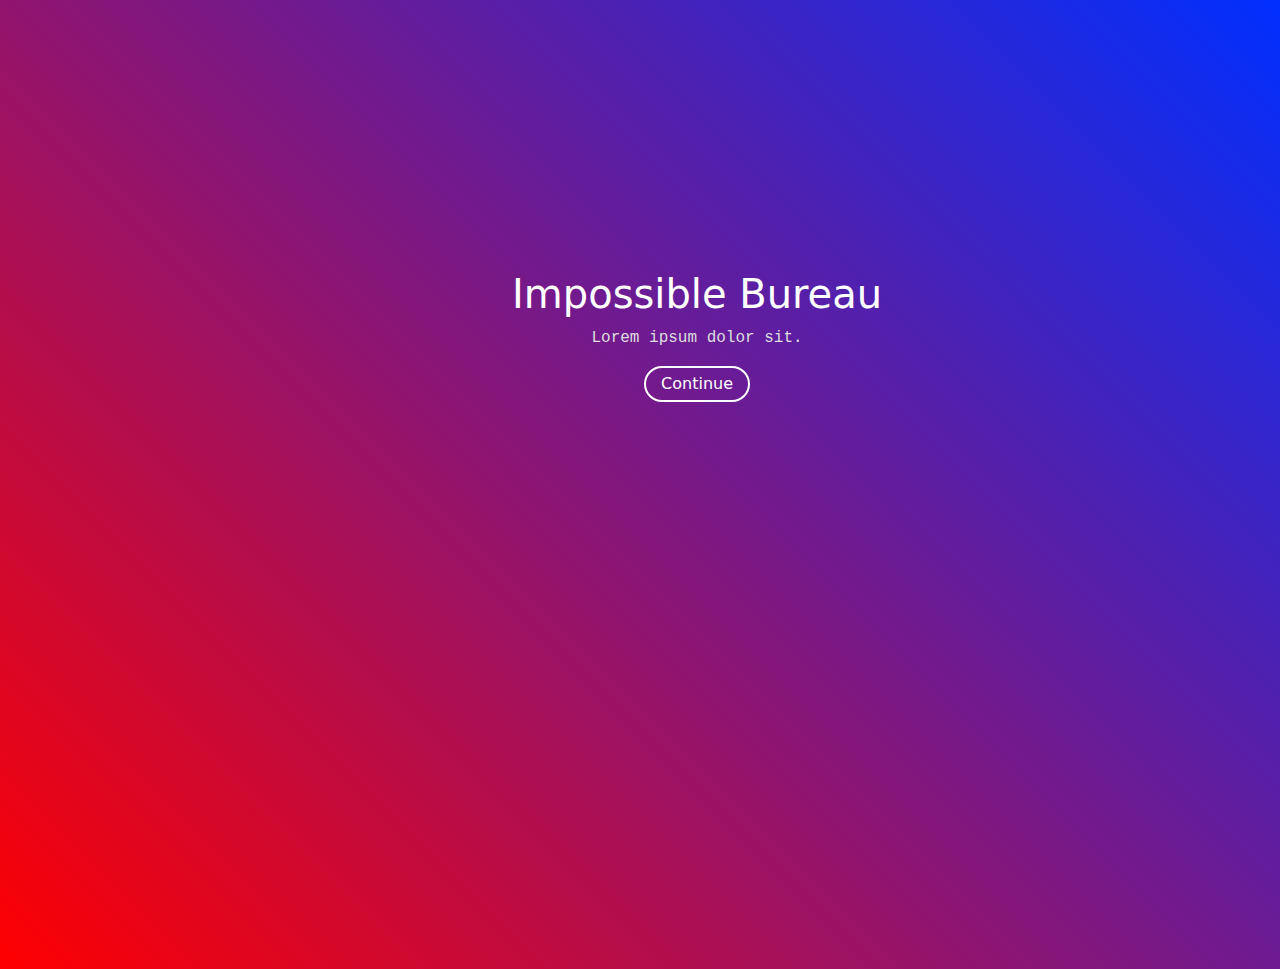
<file: index.html>
<!DOCTYPE html>
<html lang="en">
<head>
    <meta charset="UTF-8">
    <meta http-equiv="X-UA-Compatible" content="IE=edge">
    <meta name="viewport" content="width=device-width, initial-scale=1.0">
    <title>Imposible Bureau</title>
    <link rel="stylesheet" href="css/style.css">
    <link rel="stylesheet" href="css/bootstrap.min.css">
    <link rel="stylesheet" href="css/bootstrap-grid.css">
    <link rel="stylesheet" href="css/bootstrap.css.map">
</head>
<body>
    <div class="div-body" align="center">
        <h1>Impossible Bureau</h1>
        <p>Lorem ipsum dolor sit.</p>
        <button id="continue-menu">Continue</button>
    </div>
     <header>
    <div class="container-fluid">
        <div align="center" class="row d-flex justify-content-around">
            <div class="col-3 menu">
                <a class="menu-a " href="studio.html">
                    <div class="menu-text d-flex justify-content-center">
                    <div class="menu-anim">
                    <h1>Studio</h1>
                    <hr>
                    <p>Lorem ipsum dolor sit amet consectetur.</p>
                </div>
                </div>
                </a>
            </div>
            <div align="center" class="col-3 menu">
                <a class="menu-a" href="">
                    <div class="menu-text d-flex justify-content-center">
                    <div class="menu-anim">
                    <h1>Work</h1>
                    <hr>
                    <p>Lorem ipsum dolor sit amet consectetur.</p>
                </div>
                </div>
                </a>
            </div>
            <div align="center" class="col-3 menu">
                <a class="menu-a" href="news.html">
                    <div class="menu-text d-flex justify-content-center">
                    <div class="menu-anim">
                    <h1>News</h1>
                    <hr>
                    <p>Lorem ipsum dolor sit amet consectetur.</p>
                </div>
                </div>
                </a>
            </div>
            <div align="center" class="col-3 menu">
                <a class="menu-a" href="contact.html">
                    <div class="menu-text d-flex justify-content-center">
                    <div class="menu-anim">
                    <h1>Contact</h1>
                    <hr>
                    <p>Lorem ipsum dolor sit amet consectetur.</p>
                </div>
                </div>
                </a>
            </div>
        </div>
    </div>
</header> 
    <script src="https://cdn.jsdelivr.net/npm/bootstrap@5.2.2/dist/js/bootstrap.bundle.min.js"></script>
    <script src="jquery/jquery-3.6.1.min.js"></script>
    <script src="jquery/script.js"></script>
</body>
</html>
</file>
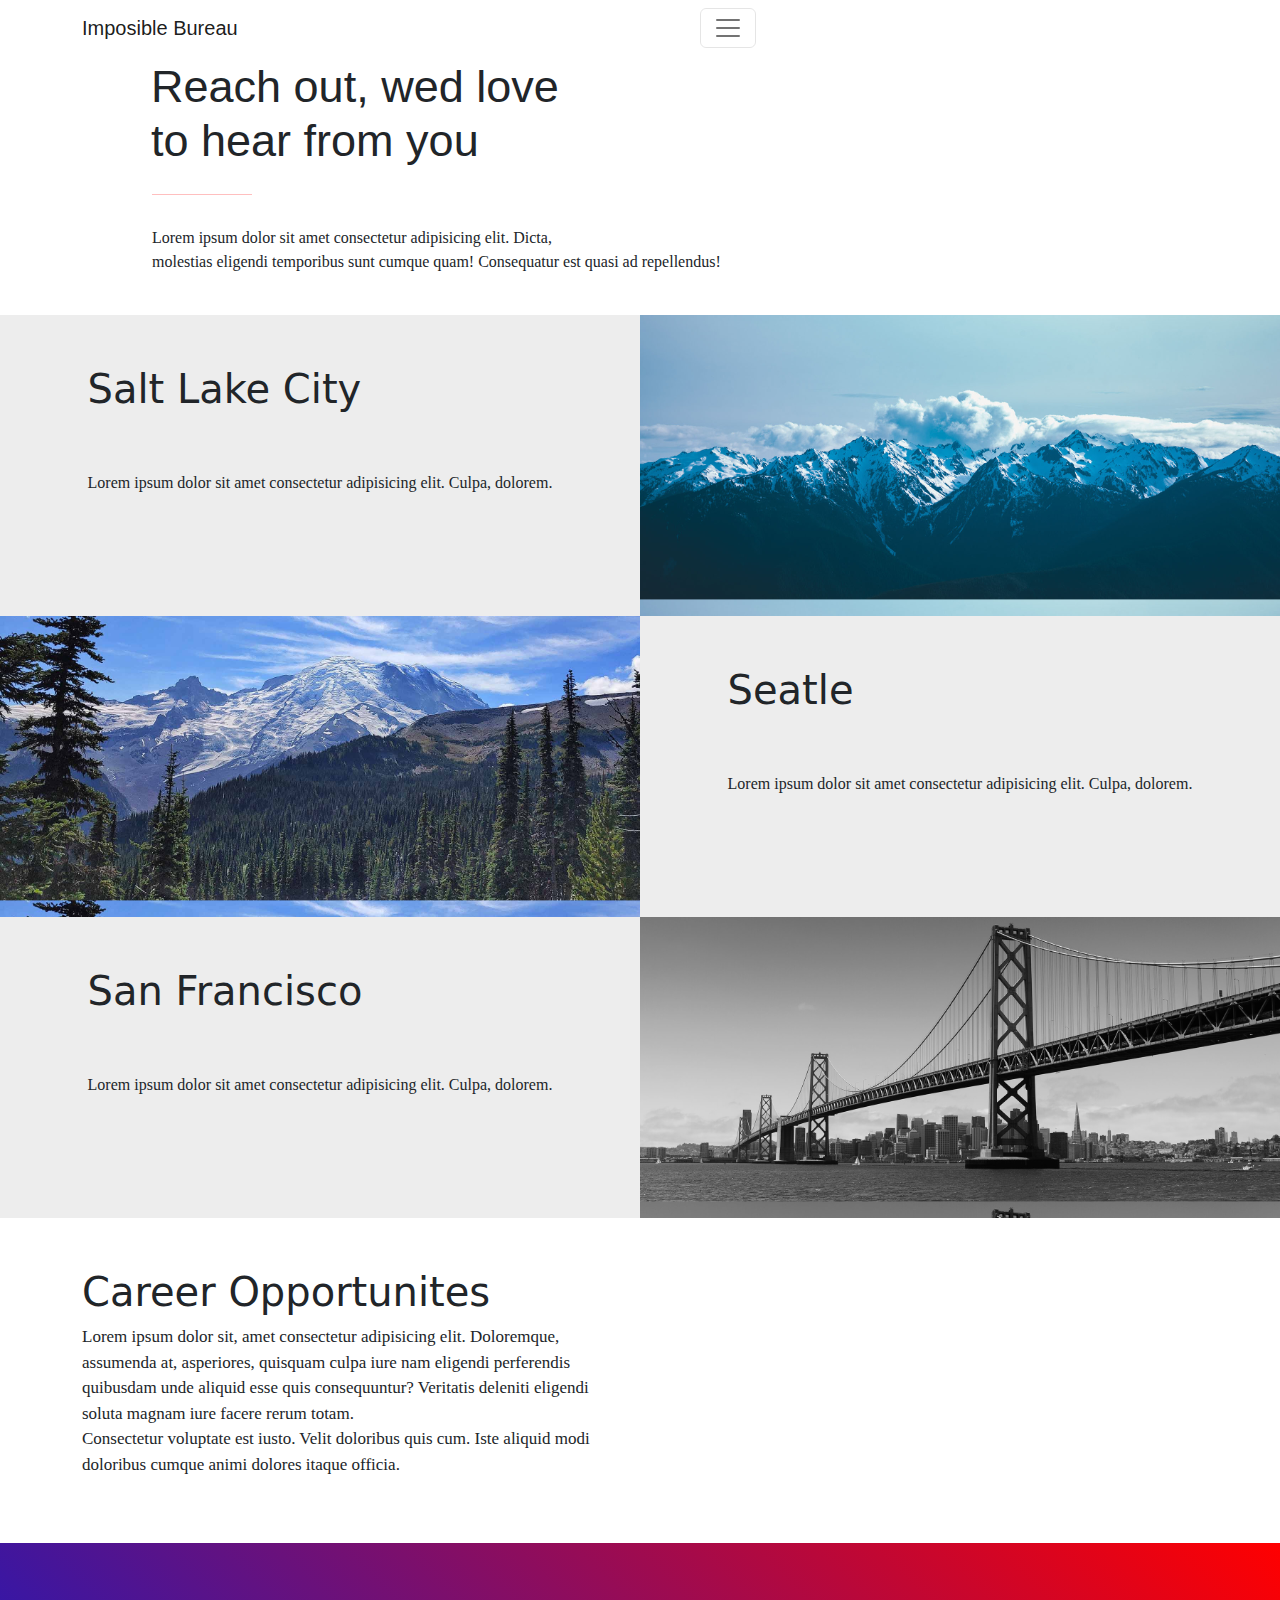
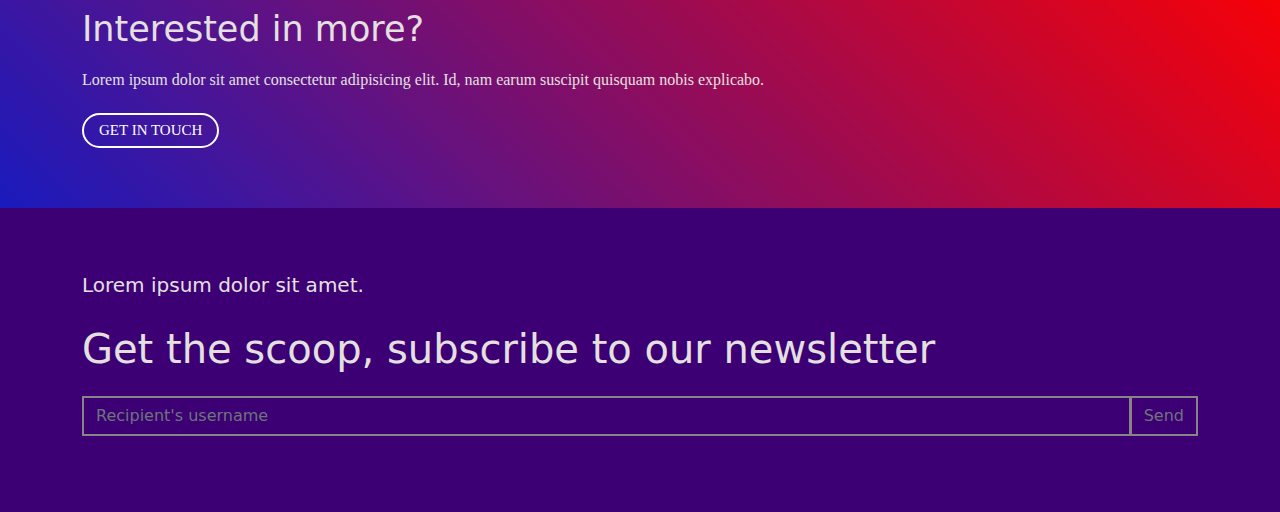
<file: contact.html>
<!DOCTYPE html>
<html lang="en">
<head>
    <meta charset="UTF-8">
    <meta http-equiv="X-UA-Compatible" content="IE=edge">
    <meta name="viewport" content="width=device-width, initial-scale=1.0">
    <title>Contact</title>
    <link rel="stylesheet" href="css/contact.css">
    <link rel="stylesheet" href="css/bootstrap.min.css">
    <link rel="stylesheet" href="css/bootstrap-grid.css">
    <link rel="stylesheet" href="css/bootstrap.css.map">
</head>
<body>
    <header>
        <nav class="navbar navbar-expand-lg bg-white nav-sec position-fixed w-100">
            <div class="container">
              <a class="navbar-brand nav-text" href="#">Imposible Bureau</a>
              <div class="collapse navbar-collapse a-nav" id="navbarSupportedContent">
                    <a class="nav-link active d-flex justify-content-center a-click " aria-current="page" href="menu.html">
                      <button class="navbar-toggler menu-toggler" type="button" data-bs-toggle="collapse" data-bs-target="#navbarSupportedContent" aria-controls="navbarSupportedContent" aria-expanded="false" aria-label="Toggle navigation">
                        <span class="navbar-toggler-icon"></span>
                      </button>
                    </a>
                </div>
          </nav>
            </div>
          </div>
            <div class="container">
                <div class="row">
                    <div class="col-10 div-text">
                        <h1>Reach out, wed love<br> to hear from you </h1>
                        <hr class="sec1-hr">
                        <p>Lorem ipsum dolor sit amet consectetur adipisicing elit. Dicta, <br>
                             molestias eligendi temporibus sunt cumque quam! Consequatur est quasi ad repellendus!</p>
                    </div>
                </div>
            </div>
    </header>
    <main>
        <section class="sec-1">
            <div class="container-fluid">
                <div class="row">
                    <div class="col-6 d-flex justify-content-center">
                        <div class="">
                            <h1>Salt Lake City</h1>
                            <p>Lorem ipsum dolor sit amet consectetur adipisicing elit. Culpa, dolorem.</p>
                        </div>
                    </div>
                    <div class="col-6 sec-1-bg">
                        
                    </div>
                </div>
                <div class="row">
                    <div class="col-6 sec-1-bg2">

                    </div>
                    <div class="col-6 d-flex justify-content-center">
                        <div class="">
                            <h1>Seatle</h1>
                            <p>Lorem ipsum dolor sit amet consectetur adipisicing elit. Culpa, dolorem.</p>
                        </div>
                    </div>
                </div>
                <div class="row">
                    <div class="col-6 d-flex justify-content-center">
                        <div class="">
                            <h1>San Francisco</h1>
                            <p>Lorem ipsum dolor sit amet consectetur adipisicing elit. Culpa, dolorem.</p>
                        </div>
                    </div>
                    <div class="col-6 sec-1-bg3">
                        
                    </div>
                </div>
            </div>
        </section>
        <section class="sec-2">
            <div class="container">
                <div class="row ">
                    <div class="col-6">
                        <div>
                            <h1>Career Opportunites</h1>
                            <p>Lorem ipsum dolor sit, amet consectetur adipisicing elit. Doloremque, assumenda at, asperiores, quisquam culpa iure nam eligendi perferendis quibusdam unde aliquid esse quis consequuntur? Veritatis deleniti eligendi soluta magnam iure facere rerum totam. 
                            <br> Consectetur voluptate est iusto. Velit doloribus quis cum. Iste aliquid modi doloribus cumque animi dolores itaque officia.</p>
                        </div>
                            
                        </div>
                        
                    </div>
                </div>
            </div>
        </section>
        <section class="sec-3">
            <div class="container">
                <div class="row">
                  <div class="col-12">
                    <h1>Interested in more?</h1>
                    <p>Lorem ipsum dolor sit amet consectetur adipisicing elit. Id, nam earum suscipit quisquam nobis explicabo.</p>
                    <button>GET IN TOUCH</button>
                  </div>
                </div>
              </div>
        </section>
    </main>
    <footer>
        <div class="container">
          <div class="row">
            <div class="col-12">
              <h5>
                Lorem ipsum dolor sit amet.
              </h5>
            </div>
          </div>
          <div class="row">
            <div class="col-12">
              <h1>Get the scoop, subscribe to our newsletter</h1>
            </div>
          </div>
          <div class="row">
            <div class="col-12">
              <div class="input-group mb-3">
                <input type="text" class="form-control" placeholder="Recipient's username" aria-label="Recipient's username" aria-describedby="button-addon2">
                <button class="btn btn-outline-secondary" type="button" id="button-addon2">Send</button>
              </div>
            </div>
          </div>
        </div>
      </footer>
</body>
</file>
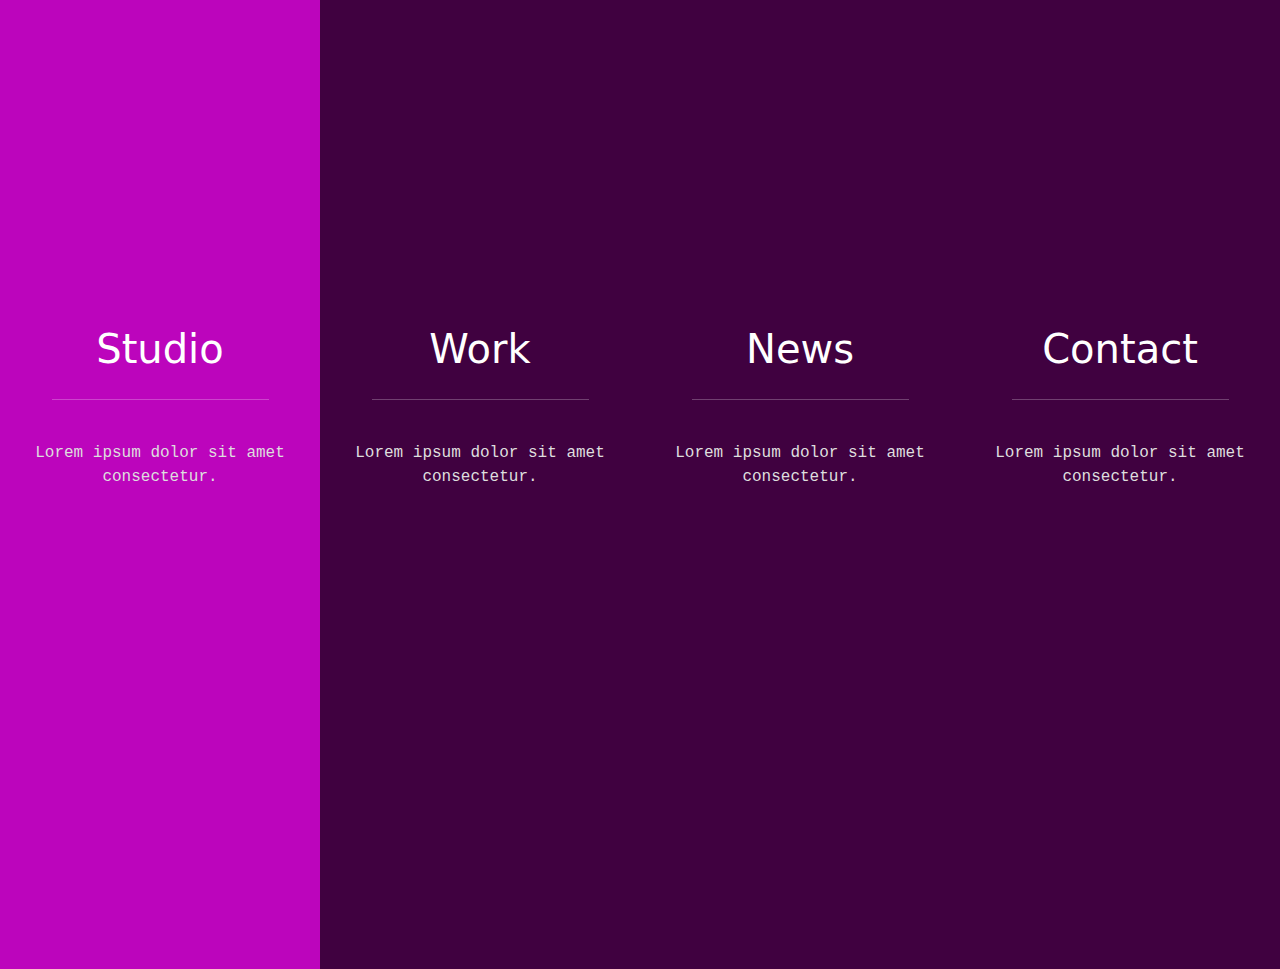
<file: menu.html>
<!DOCTYPE html>
<html lang="en">
<head>
    <meta charset="UTF-8">
    <meta http-equiv="X-UA-Compatible" content="IE=edge">
    <meta name="viewport" content="width=device-width, initial-scale=1.0">
    <title>Imposible Bureau</title>
    <link rel="stylesheet" href="css/menu.css">
    <link rel="stylesheet" href="css/bootstrap.min.css">
    <link rel="stylesheet" href="css/bootstrap-grid.css">
    <link rel="stylesheet" href="css/bootstrap.css.map">
</head>
<body>
     <header>
    <div class="container-fluid">
        <div class="row d-flex justify-content-around">
            
            <div class="col-3 menu">
                <a class="menu-a" href="studio.html">
                    <div class="menu-text d-flex justify-content-center">
                    <div class="menu-anim">
                    <h1>Studio</h1>
                    <hr>
                    <p>Lorem ipsum dolor sit amet consectetur.</p>
                </div>
                </div>
                </a>
            </div>
            <div class="col-3 menu">
                <a class="menu-a" href="">
                    <div class="menu-text d-flex justify-content-center">
                    <div class="menu-anim">
                    <h1>Work</h1>
                    <hr>
                    <p>Lorem ipsum dolor sit amet consectetur.</p>
                </div>
                </div>
                </a>
            </div>
            <div class="col-3 menu">
                <a class="menu-a" href="news.html">
                    <div class="menu-text d-flex justify-content-center">
                    <div class="menu-anim">
                    <h1>News</h1>
                    <hr>
                    <p>Lorem ipsum dolor sit amet consectetur.</p>
                </div>
                </div>
                </a>
            </div>
            <div class="col-3 menu">
                <a class="menu-a" href="contact.html">
                    <div class="menu-text d-flex justify-content-center">
                    <div class="menu-anim">
                    <h1>Contact</h1>
                    <hr>
                    <p>Lorem ipsum dolor sit amet consectetur.</p>
                </div>
                </div>
                </a>
            </div>
        </div>
    </div>
</header> 
    <script src="https://cdn.jsdelivr.net/npm/bootstrap@5.2.2/dist/js/bootstrap.bundle.min.js"></script>
    <script src="jquery/jquery-3.6.1.min.js"></script>
    <script src="jquery/script.js"></script>
</body>
</html>
</file>
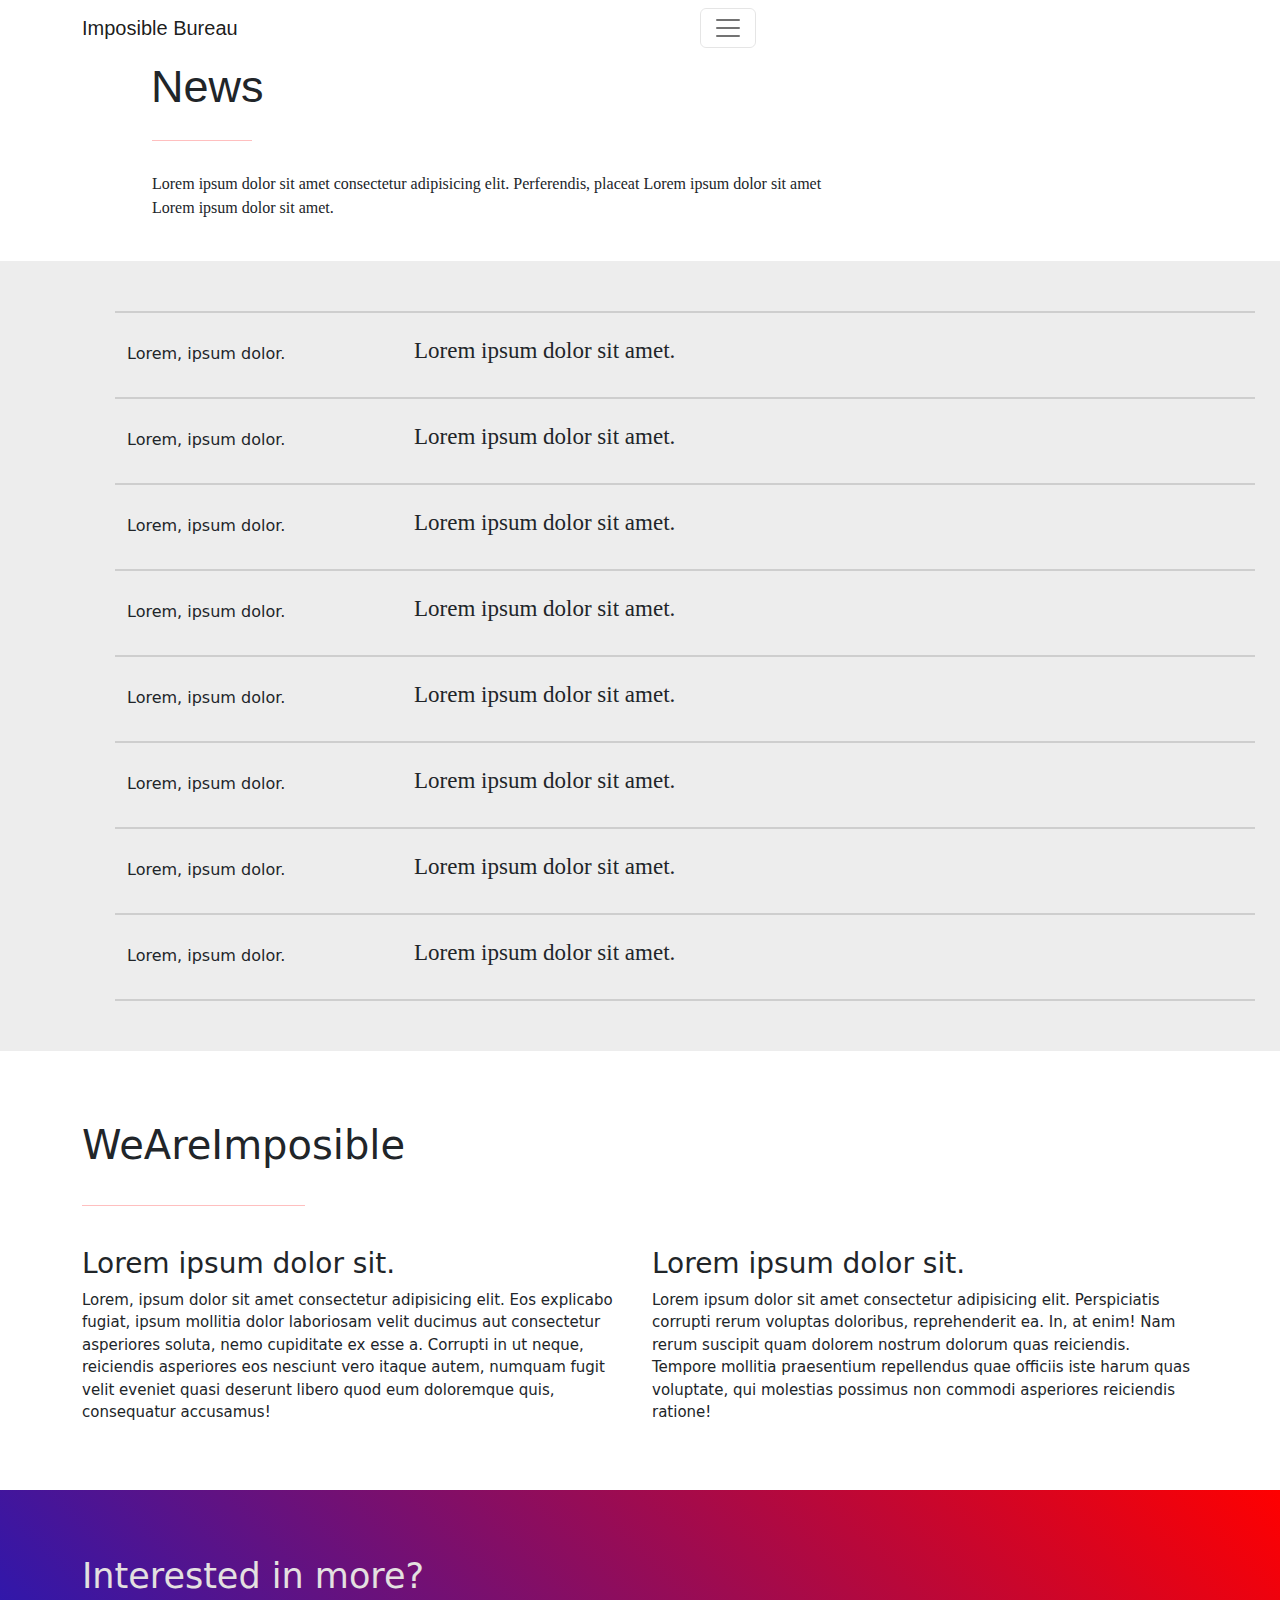
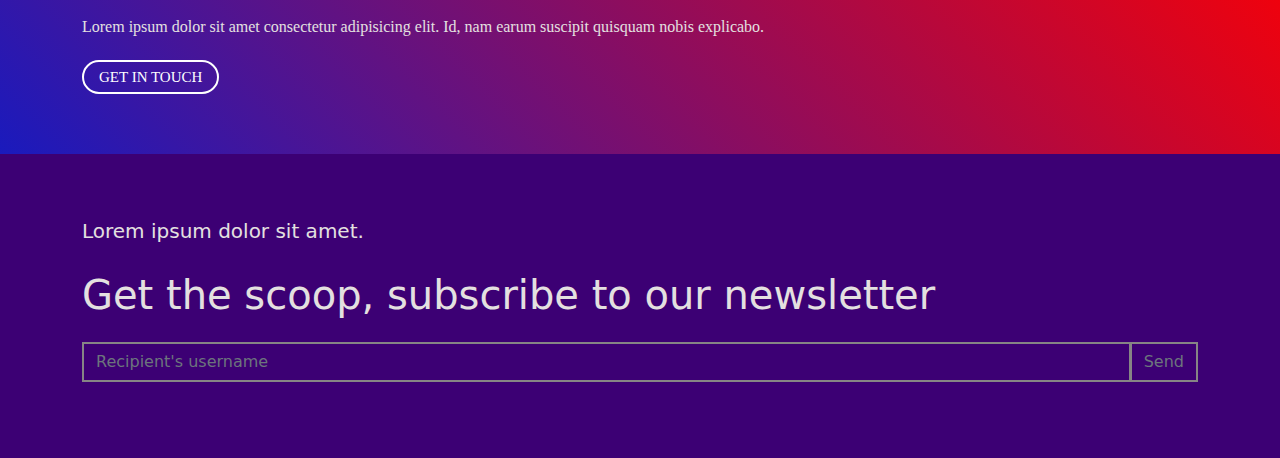
<file: news.html>
<!DOCTYPE html>
<html lang="en">
<head>
    <meta charset="UTF-8">
    <meta http-equiv="X-UA-Compatible" content="IE=edge">
    <meta name="viewport" content="width=device-width, initial-scale=1.0">
    <title>News</title>
    <link rel="stylesheet" href="css/news.css">
    <link rel="stylesheet" href="css/bootstrap.min.css">
    <link rel="stylesheet" href="css/bootstrap-grid.css">
    <link rel="stylesheet" href="css/bootstrap.css.map">
</head>
<body>
    <header>
        <nav class="navbar navbar-expand-lg bg-white nav-sec position-fixed w-100">
            <div class="container">
              <a class="navbar-brand nav-text" href="#">Imposible Bureau</a>
              
              <div class="collapse navbar-collapse a-nav" id="navbarSupportedContent">
                    <a class="nav-link active d-flex justify-content-center a-click " aria-current="page" href="menu.html">
                      <button class="navbar-toggler menu-toggler" type="button" data-bs-toggle="collapse" data-bs-target="#navbarSupportedContent" aria-controls="navbarSupportedContent" aria-expanded="false" aria-label="Toggle navigation">
                        <span class="navbar-toggler-icon"></span>
                      </button>
                    </a>
                </div>
          </nav>
          
                
            </div>
          </div>
            <div class="container">
                <div class="row">
                    <div class="col-md-10 div-text">
                        <h1>News</h1>
                        <hr class="sec1-hr">
                        <p>Lorem ipsum dolor sit amet consectetur adipisicing elit. Perferendis,
                             placeat Lorem ipsum dolor sit amet <br> Lorem ipsum dolor sit amet.</p>
                    </div>
                </div>
            </div>
    </header>
    <main>
      <section class="sec-1">
        <div class="container">
          <div class="row ">
            <div class="col-12 d-flex">
              <div class="col-md-3">
                <p class="pt-3">Lorem, ipsum dolor.</p>
              </div>
              <div class="col-md-9">
                <h3 class="p-2">Lorem ipsum dolor sit amet.</h3>
              </div>
            </div>
          </div>
          <div class="row">
            <div class="col-12 d-flex">
              <div class="col-md-3">
                <p class="pt-3">Lorem, ipsum dolor.</p>
              </div>
              <div class="col-md-9">
                <h3 class="p-2">Lorem ipsum dolor sit amet.</h3>
              </div>
            </div>
          </div>
          <div class="row">
            <div class="col-12 d-flex">
              <div class="col-md-3">
                <p class="pt-3">Lorem, ipsum dolor.</p>
              </div>
              <div class="col-md-9">
                <h3 class="p-2">Lorem ipsum dolor sit amet.</h3>
              </div>
            </div>
          </div>
          <div class="row">
            <div class="col-12 d-flex">
              <div class="col-md-3">
                <p class="pt-3">Lorem, ipsum dolor.</p>
              </div>
              <div class="col-md-9">
                <h3 class="p-2">Lorem ipsum dolor sit amet.</h3>
              </div>
            </div>
          </div>
          <div class="row">
            <div class="col-12 d-flex">
              <div class="col-md-3">
                <p class="pt-3">Lorem, ipsum dolor.</p>
              </div>
              <div class="col-md-9">
                <h3 class="p-2">Lorem ipsum dolor sit amet.</h3>
              </div>
            </div>
          </div>
          <div class="row">
            <div class="col-12 d-flex">
              <div class="col-md-3">
                <p class="pt-3">Lorem, ipsum dolor.</p>
              </div>
              <div class="col-md-9">
                <h3 class="p-2">Lorem ipsum dolor sit amet.</h3>
              </div>
            </div>
          </div>
          <div class="row">
            <div class="col-12 d-flex">
              <div class="col-md-3">
                <p class="pt-3">Lorem, ipsum dolor.</p>
              </div>
              <div class="col-md-9">
                <h3 class="p-2">Lorem ipsum dolor sit amet.</h3>
              </div>
            </div>
          </div>
          <div class="row row-last">
            <div class="col-12 d-flex">
              <div class="col-md-3">
                <p class="pt-3">Lorem, ipsum dolor.</p>
              </div>
              <div class="col-md-9">
                <h3 class="p-2">Lorem ipsum dolor sit amet.</h3>
              </div>
            </div>
        </div>
          </div>
      </section>
      <section class="sec-2">
        <div class="container">
          <div class="row">
            <div class="col-12">
              <h1>WeAreImposible</h1>
              <hr>
            </div>
          </div>
          <div class="row">
            <div class="col-6">
              <h3>Lorem ipsum dolor sit.</h3>
              <p>
                Lorem, ipsum dolor sit amet consectetur adipisicing elit. 
                Eos explicabo fugiat, ipsum mollitia dolor laboriosam 
                velit ducimus aut consectetur asperiores soluta, nemo 
                cupiditate ex esse a. Corrupti in ut neque, reiciendis 
                asperiores eos nesciunt vero itaque autem, numquam fugit 
                velit eveniet quasi deserunt libero quod eum doloremque 
                quis, consequatur accusamus!
              </p>
            </div>
            <div class="col-6">
              <h3>Lorem ipsum dolor sit.</h3>
              <p>Lorem ipsum dolor sit amet consectetur adipisicing elit. 
                Perspiciatis corrupti rerum voluptas doloribus, 
                reprehenderit ea. In, at enim! Nam rerum suscipit 
                quam dolorem nostrum dolorum quas reiciendis. 
                Tempore mollitia praesentium repellendus quae 
                officiis iste harum quas voluptate, qui molestias 
                possimus non commodi asperiores reiciendis ratione!</p>
            </div>
          </div>
        </div>
      </section>
      <section class="sec-3">
        <div class="container">
          <div class="row">
            <div class="col-12">
              <h1>Interested in more?</h1>
              <p>Lorem ipsum dolor sit amet consectetur adipisicing elit. Id, nam earum suscipit quisquam nobis explicabo.</p>
              <button>GET IN TOUCH</button>
            </div>
          </div>
        </div>
      </section>
    </main>
    <footer>
      <div class="container">
        <div class="row">
          <div class="col-12">
            <h5>
              Lorem ipsum dolor sit amet.
            </h5>
          </div>
        </div>
        <div class="row">
          <div class="col-12">
            <h1>Get the scoop, subscribe to our newsletter</h1>
          </div>
        </div>
        <div class="row">
          <div class="col-12">
            <div class="input-group mb-3">
              <input type="text" class="form-control" placeholder="Recipient's username" aria-label="Recipient's username" aria-describedby="button-addon2">
              <button class="btn btn-outline-secondary" type="button" id="button-addon2">Send</button>
            </div>
          </div>
        </div>
      </div>
    </footer>


    <script src="jquery/bootstrap.min.js"></script>
    <script src="jquery/jquery-3.6.1.min.js"></script>
    <script src="jquery/script.js"></script>

</body>
</html>
</file>
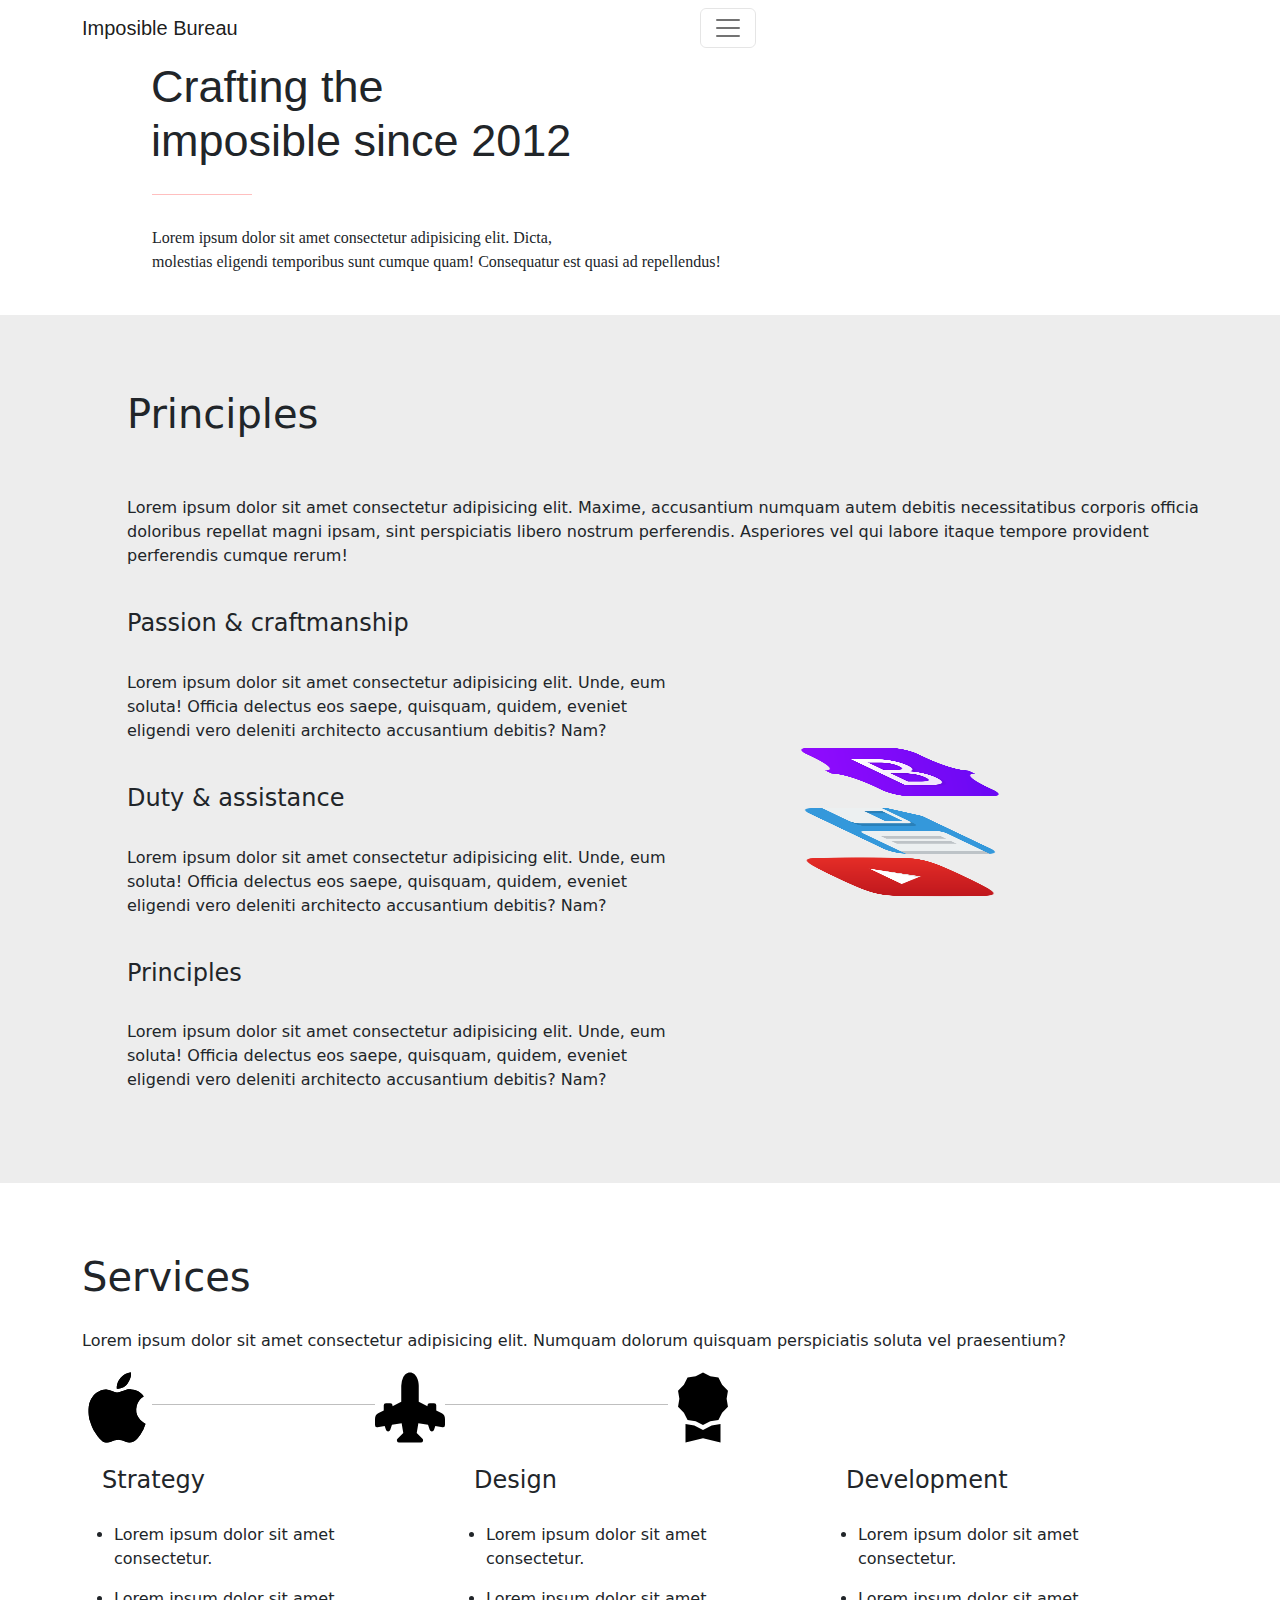
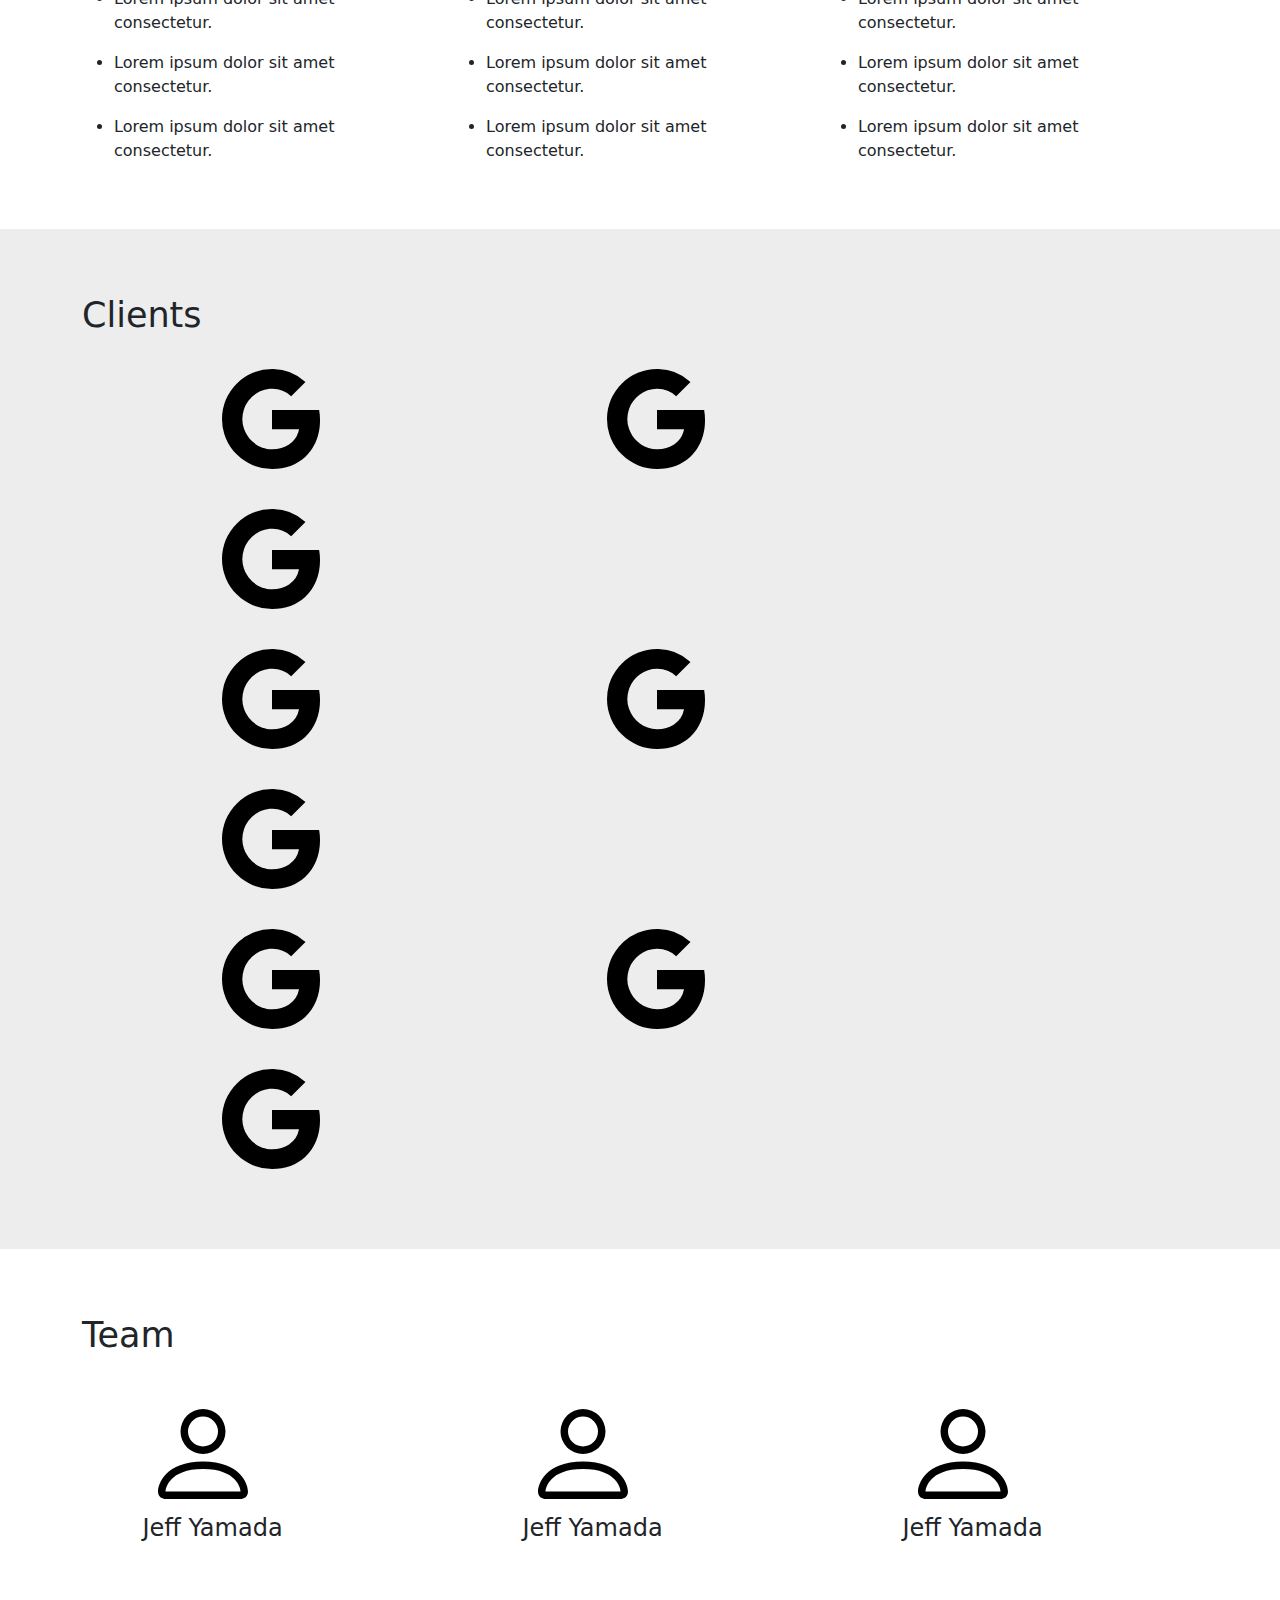
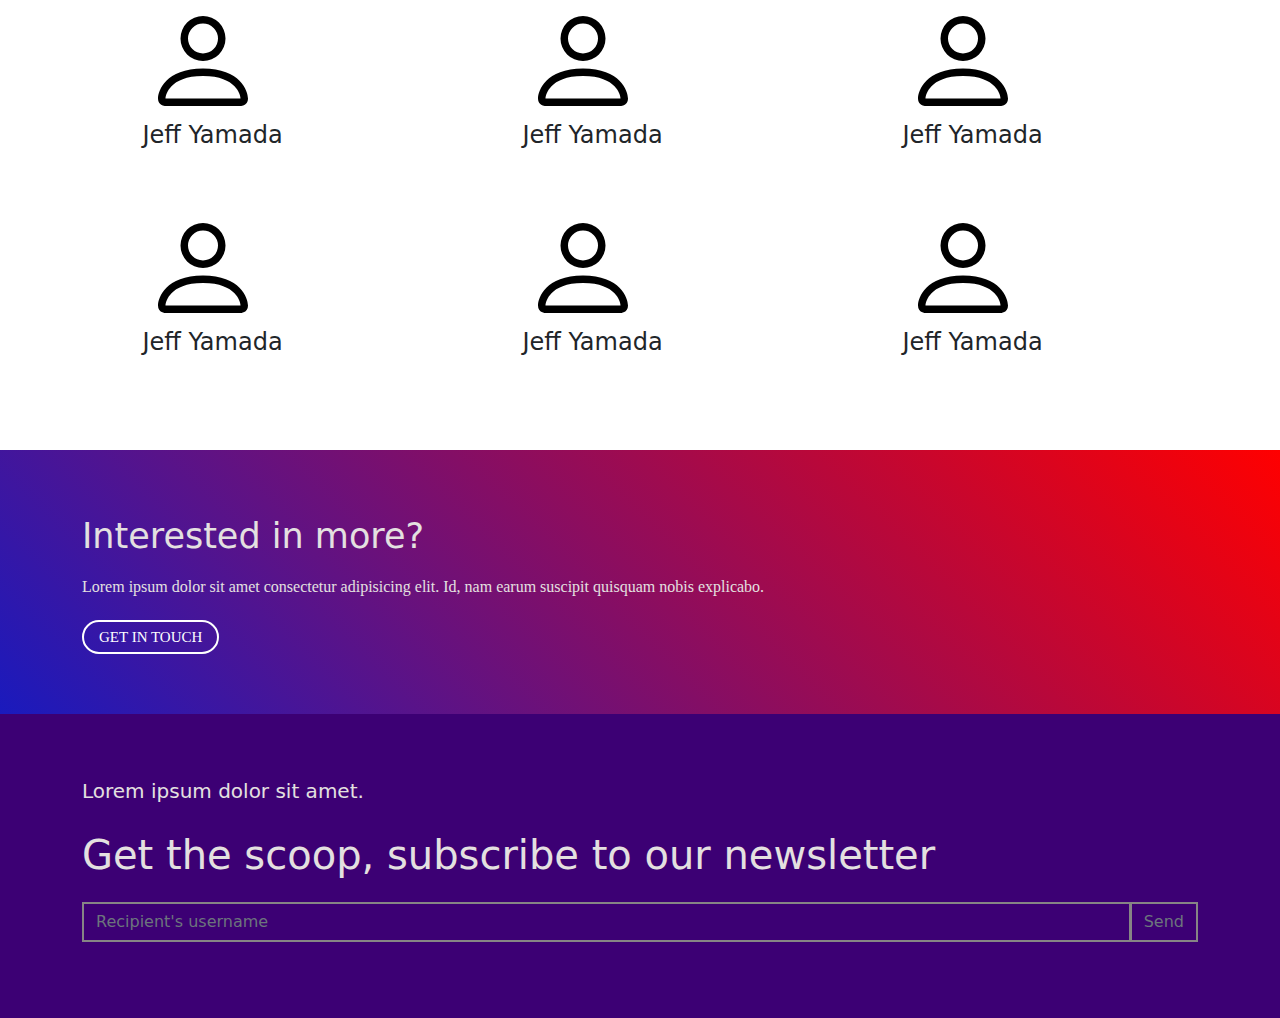
<file: studio.html>
<!DOCTYPE html>
<html lang="en">
<head>
    <meta charset="UTF-8">
    <meta http-equiv="X-UA-Compatible" content="IE=edge">
    <meta name="viewport" content="width=device-width, initial-scale=1.0">
    <title>Studio</title>
    <link rel="stylesheet" href="css/studio.css">
    <link rel="stylesheet" href="css/bootstrap.min.css">
    <link rel="stylesheet" href="css/bootstrap-grid.css">
    <link rel="stylesheet" href="css/bootstrap.css.map">
</head>
<body>
    <header>
        <nav class="navbar navbar-expand-lg bg-white nav-sec position-fixed w-100">
            <div class="container">
              <a class="navbar-brand nav-text" href="#">Imposible Bureau</a>
              <div class="collapse navbar-collapse a-nav" id="navbarSupportedContent">
                    <a class="nav-link active d-flex justify-content-center a-click " aria-current="page" href="menu.html">
                      <button class="navbar-toggler menu-toggler" type="button" data-bs-toggle="collapse" data-bs-target="#navbarSupportedContent" aria-controls="navbarSupportedContent" aria-expanded="false" aria-label="Toggle navigation">
                        <span class="navbar-toggler-icon"></span>
                      </button>
                    </a>
                </div>
          </nav>
            </div>
          </div>
            <div class="container">
                <div class="row">
                    <div class="col-10 div-text">
                        <h1>Crafting the <br> imposible since 2012</h1>
                        <hr class="sec1-hr">
                        <p>Lorem ipsum dolor sit amet consectetur adipisicing elit. Dicta, <br>
                             molestias eligendi temporibus sunt cumque quam! Consequatur est quasi ad repellendus!</p>
                    </div>
                </div>
            </div>
    </header>
    <main>
        <section class="sec-1">
            <div class="container">
                <div class="row">
                  <div class="text-anim"></div>
                    <div class="col-12">
                      <div class="sec-1-animdiv">
                        <h1>Principles</h1>
                        <p>Lorem ipsum dolor sit amet consectetur adipisicing elit. Maxime, accusantium numquam autem debitis necessitatibus corporis officia doloribus repellat magni ipsam,
                             sint perspiciatis libero nostrum perferendis. Asperiores vel qui labore itaque tempore provident perferendis cumque rerum!</p>
                      </div>
                        
                    </div>
                </div>
                <div class="row">
                    <div class="col-6">
                        <div class="row">
                          <div class="col-12">
                            <div class="sec-1-animdiv2">
                              <h4>Passion & craftmanship</h4>
                            <p>Lorem ipsum dolor sit amet consectetur adipisicing elit. Unde, eum soluta!
                               Officia delectus eos saepe, quisquam, quidem, eveniet eligendi vero deleniti architecto accusantium debitis? Nam?</p>
                            </div>
                          </div>
                        </div>
                        <div class="row">
                          <div class="col-12">
                            <div class="sec-1-animdiv3">
                            <h4>Duty & assistance</h4>
                            <p>Lorem ipsum dolor sit amet consectetur adipisicing elit. Unde, eum soluta!
                               Officia delectus eos saepe, quisquam, quidem, eveniet eligendi vero deleniti architecto accusantium debitis? Nam?</p>
                              </div>
                          </div>
                        </div>
                        <div class="row">
                          <div class="col-12">
                            <div class="sec-1-animdiv4">
                            <h4>Principles </h4>
                            <p>Lorem ipsum dolor sit amet consectetur adipisicing elit. Unde, eum soluta!
                               Officia delectus eos saepe, quisquam, quidem, eveniet eligendi vero deleniti architecto accusantium debitis? Nam?</p>
                              </div>
                          </div>
                        </div>
                    </div>
                    <div class="col-6">
                      <div class="row relative-row">
                        <img class="sec-1-img1" src="img/Bootstrap_logo.svg.png" alt="">
                        <img class="sec-1-img2" src="img/Paomedia-Small-N-Flat-Floppy.ico" alt="">
                        <img class="sec-1-img3" src="img/youtube-play-red-logo-png-transparent-background-6.png" alt="">
                      </div>
                    </div>
                </div>
            </div>
        </section>
        <section class="sec-2">
          <div class="container">
            <div class="sec-2-animdiv">
              <div class="row">
                <div class="col-12">
                <h1>Services</h1>
                <p>Lorem ipsum dolor sit amet consectetur adipisicing elit. Numquam dolorum quisquam perspiciatis soluta vel praesentium?</p>
                </div>
              </div>
              <div class="row">
                <div class="col-12 d-flex ">
                  <img src="img/apple.svg" alt="">
                  <hr>
                  <img src="img/airplane-engines-fill.svg" alt="">
                  <hr>
                  <img src="img/award-fill.svg" alt="">
                </div>
                <div class="row">
                  <div class="col-4">
                    <h4>Strategy</h4>
                    <ul>
                      <li>
                        <p>Lorem ipsum dolor sit amet consectetur.</p>
                      </li>
                      <li>
                        <p>Lorem ipsum dolor sit amet consectetur.</p>
                      </li>
                      <li>
                        <p>Lorem ipsum dolor sit amet consectetur.</p>
                      </li>
                      <li>
                        <p>Lorem ipsum dolor sit amet consectetur.</p>
                      </li>
                    </ul>
                  </div>
                  <div class="col-4">
                    <h4>Design</h4>
                    <ul>
                      <li>
                        <p>Lorem ipsum dolor sit amet consectetur.</p>
                      </li>
                      <li>
                        <p>Lorem ipsum dolor sit amet consectetur.</p>
                      </li>
                      <li>
                        <p>Lorem ipsum dolor sit amet consectetur.</p>
                      </li>
                      <li>
                        <p>Lorem ipsum dolor sit amet consectetur.</p>
                      </li>
                    </ul>
                  </div>
                  <div class="col-4">
                    <h4>Development</h4>
                    <ul>
                      <li>
                        <p>Lorem ipsum dolor sit amet consectetur.</p>
                      </li>
                      <li>
                        <p>Lorem ipsum dolor sit amet consectetur.</p>
                      </li>
                      <li>
                        <p>Lorem ipsum dolor sit amet consectetur.</p>
                      </li>
                      <li>
                        <p>Lorem ipsum dolor sit amet consectetur.</p>
                      </li>
                    </ul>
                  </div>
                </div>
              </div>
            </
            </div>
            
        </section>
        <section class="sec-3">
          <div class="container">
            <div class="row">
              <div class="col-12">
                <h1>Clients</h1>
              </div>
            </div>
            <div class="row">
              <div class="col-12">
                <a href="#"><img src="img/google.svg" alt=""></a>
                <a href="#"><img src="img/google.svg" alt=""></a>
                <a href="#"><img src="img/google.svg" alt=""></a>
              </div>
            </div>
            <div class="row">
              <div class="col-12">
                <a href="#"><img src="img/google.svg" alt=""></a>
                <a href="#"><img src="img/google.svg" alt=""></a>
                <a href="#"><img src="img/google.svg" alt=""></a>
              </div>
            </div>
            <div class="row">
              <div class="col-12">
                <a href="#"><img src="img/google.svg" alt=""></a>
                <a href="#"><img src="img/google.svg" alt=""></a>
                <a href="#"><img src="img/google.svg" alt=""></a>
              </div>
            </div>
          </div>
        </section>
        <section class="sec-4">
          <div class="container">
            <div class="row">
              <div class="col-12">
                <h1>Team</h1>
              </div>
            </div>
            <div class="row d-flex justify-content-around">
              <div class="col-3">
                <img src="img/person.svg" alt="">
                <h4>Jeff Yamada</h4>
              </div>
              <div class="col-3">
                <img src="img/person.svg" alt="">
                <h4>Jeff Yamada</h4>
              </div>
              <div class="col-3">
                <img src="img/person.svg" alt="">
                <h4>Jeff Yamada</h4>
              </div>
            </div>
            <div class="row d-flex justify-content-around">
              <div class="col-3">
                <img src="img/person.svg" alt="">
                <h4>Jeff Yamada</h4>
              </div>
              <div class="col-3">
                <img src="img/person.svg" alt="">
                <h4>Jeff Yamada</h4>
              </div>
              <div class="col-3">
                <img src="img/person.svg" alt="">
                <h4>Jeff Yamada</h4>
              </div>
            </div>
            <div class="row d-flex justify-content-around">
              <div class="col-3">
                <img src="img/person.svg" alt="">
                <h4>Jeff Yamada</h4>
              </div>
              <div class="col-3">
                <img src="img/person.svg" alt="">
                <h4>Jeff Yamada</h4>
              </div>
              <div class="col-3">
                <img src="img/person.svg" alt="">
                <h4>Jeff Yamada</h4>
              </div>
            </div>
          </div>
        </section>
        <section class="sec-5">
          <div class="container">
            <div class="row">
              <div class="col-12">
                <h1>Interested in more?</h1>
                <p>Lorem ipsum dolor sit amet consectetur adipisicing elit. Id, nam earum suscipit quisquam nobis explicabo.</p>
                <button>GET IN TOUCH</button>
              </div>
            </div>
          </div>
        </section>
    </main>
    <footer>
        <div class="container">
          <div class="row">
            <div class="col-12">
              <h5>
                Lorem ipsum dolor sit amet.
              </h5>
            </div>
          </div>
          <div class="row">
            <div class="col-12">
              <h1>Get the scoop, subscribe to our newsletter</h1>
            </div>
          </div>
          <div class="row">
            <div class="col-12">
              <div class="input-group mb-3">
                <input type="text" class="form-control" placeholder="Recipient's username" aria-label="Recipient's username" aria-describedby="button-addon2">
                <button class="btn btn-outline-secondary" type="button" id="button-addon2">Send</button>
              </div>
            </div>
          </div>
        </div>
      </footer>
</body>
</file>
<file: css/style.css>
body {
  background-image: linear-gradient(45deg, red, rgb(0, 47, 255));
  background-repeat: no-repeat;
  background-size: contain;
  height: 969px;
}

.menu {
  transition: 0.8s all ease-in-out;
  padding: 0 !important;
}
.menu:hover {
  background-color: rgb(188, 5, 188);
}
.menu a {
  text-decoration: none;
  padding-left: 10px;
  padding-right: 10px;
}

.div-body {
  top: 30%;
  opacity: 1;
  position: absolute;
  -webkit-animation: text-anim 2s ease-in-out;
          animation: text-anim 2s ease-in-out;
  left: 40%;
}
.div-body h1 {
  color: white;
  -webkit-animation: text-anim4 2.5s ease-in-out;
          animation: text-anim4 2.5s ease-in-out;
  margin-bottom: 0.5rem !important;
}
.div-body p {
  font-family: "Courier New", Courier, monospace;
  color: rgb(222, 222, 222);
}
.div-body button {
  transition: 0.3s all ease-in-out;
  text-decoration: none;
  border-radius: 25px;
  border: 2px solid white;
  background-color: rgba(255, 255, 255, 0);
  padding: 4px 15px;
  color: white;
}
.div-body button:hover {
  color: rgb(134, 133, 133);
  border-color: rgb(134, 133, 133);
}

.menu-anim {
  top: 31%;
  opacity: 1;
  position: absolute;
  -webkit-animation: text-anim2 2s ease-in-out;
          animation: text-anim2 2s ease-in-out;
  padding: 5px;
}

.menu-text {
  position: relative;
  height: 921px;
  text-align: center;
  transition: 0.8s all ease-in-out;
  padding: 85% 0;
  align-items: center !important;
}
.menu-text a {
  text-decoration: none;
}
.menu-text hr {
  margin: 1rem 15% !important;
  width: 70%;
  padding: 10px 10px;
  -webkit-animation: text-anim3 2.8s ease-in-out;
          animation: text-anim3 2.8s ease-in-out;
  color: white;
}
.menu-text h1 {
  padding: 10px 0;
}
.menu-text p {
  font-family: "Courier New", Courier, monospace;
  color: rgb(222, 222, 222);
  -webkit-animation: text-anim4 2.3s ease-in-out;
          animation: text-anim4 2.3s ease-in-out;
  padding: 5px 0;
}

header {
  height: 969px;
  background-color: rgb(64, 1, 64);
  display: none;
}

a h1 {
  color: white;
}

.active {
  opacity: 0;
  display: none;
  z-index: 0;
}

@-webkit-keyframes text-anim {
  from {
    top: 15%;
    opacity: 0;
  }
  to {
    top: 30%;
    opacity: 1;
  }
}

@keyframes text-anim {
  from {
    top: 15%;
    opacity: 0;
  }
  to {
    top: 30%;
    opacity: 1;
  }
}
@-webkit-keyframes text-anim2 {
  from {
    top: 20%;
    opacity: 0;
  }
  to {
    top: 31%;
    opacity: 1;
  }
}
@keyframes text-anim2 {
  from {
    top: 20%;
    opacity: 0;
  }
  to {
    top: 31%;
    opacity: 1;
  }
}
@-webkit-keyframes text-anim3 {
  from {
    width: 5%;
    margin: 1rem 48% !important;
    padding: 0px 10px;
  }
  to {
    width: 70%;
    margin: 1rem 15% !important;
    padding: 10px 10px;
  }
}
@keyframes text-anim3 {
  from {
    width: 5%;
    margin: 1rem 48% !important;
    padding: 0px 10px;
  }
  to {
    width: 70%;
    margin: 1rem 15% !important;
    padding: 10px 10px;
  }
}/*# sourceMappingURL=style.css.map */
</file>
<file: css/contact.css>
header{font-weight:500;font-family:Arial,Helvetica,sans-serif;height:100%}.a-nav{margin-left:40%}.nav-text{font-size:50px}.sec-1{height:100%;padding:px;background-color:rgb(237,237,237)!important}.sec-1 h1{padding:50px 0}.sec-1 p{padding:0px 0 105px;font-family:cursive}.menu-toggler{display:block!important}.nav-sec{background-color:white!important;z-index:10}.div-text{opacity:1;position:relative;-webkit-animation:text-anim 2s ease-in-out;animation:text-anim 2s ease-in-out;padding-top:50px;padding-left:25px;left:45px;margin:10px}.div-text h1{font-family:"Segoe UI",Tahoma,Geneva,Verdana,sans-serif;font-size:45px;padding:10px 14px}.div-text p{font-family:cursive;padding:15px}.div-text hr{color:red;width:100px;margin-left:15px}.sec-2{height:100%;padding:50px;background-color:rgb(255,255,255)!important}.sec-2 .col-12 h1{font-size:40px;padding:20px 0}.sec-2 .col-6 p{font-size:17px;font-family:cursive}.sec-2 hr{color:red;width:20%;padding-bottom:25px}.sec-3{height:100%;padding:60px;background-color:rgb(237,237,237)!important}.sec-3 h1{font-size:35px;padding:5px 0}.sec-3 img{margin:10px 130px;padding:10px;width:120px}footer{height:100%;padding:60px;background-color:#3c0074}footer h5{padding:5px 0;color:rgb(228,224,224)}footer h1{padding:15px 0;color:rgb(228,224,224)}footer input{border-radius:0!important;background-color:rgba(255,255,255,0)!important;border:2px solid rgb(134,133,133)!important;color:rgb(228,224,224)!important}footer input:focus{-webkit-box-shadow:none!important;box-shadow:none!important;outline:none!important}footer button{border-radius:0!important;border:2px solid rgb(134,133,133)!important}footer button:focus{-webkit-box-shadow:none!important;box-shadow:none!important;outline:none!important}.sec-1-bg{background-image:url(../img/contact-pacmtn-bg-img.jpg);background-size:100%}.sec-1-bg2{background-image:url(../img/jobs-bg-img-v2.jpg);background-size:100%}.sec-1-bg3{background-image:url(../img/banner-bay-bridge-1800w.jpg);background-size:100%}.sec-1-img1{top:50px;left:150px;-webkit-transform:rotateY(43deg) rotateX(72deg);transform:rotateY(43deg) rotateX(72deg);position:absolute;width:220px!important;-webkit-animation:img-anim 2.8s ease-in-out;animation:img-anim 2.8s ease-in-out;z-index:3}.sec-1-img2{-webkit-transform:rotateY(43deg) rotateX(72deg);transform:rotateY(43deg) rotateX(72deg);top:124px;left:150px;position:absolute;width:220px!important;-webkit-animation:img-anim2 2.8s ease-in-out;animation:img-anim2 2.8s ease-in-out;z-index:2}.sec-1-img3{-webkit-transform:rotateY(43deg) rotateX(72deg);transform:rotateY(43deg) rotateX(72deg);top:199px;left:150px;position:absolute;width:220px!important;z-index:3;-webkit-animation:img-anim3 2.8s ease-in-out;animation:img-anim3 2.8s ease-in-out}.relative-row{position:relative}.sec-2 img{width:70px}.sec-2 hr{margin-top:35px;color:black}.sec-2 h4{padding:20px}.sec-4{height:100%;padding:60px;background-color:rgb(255,255,255)!important}.sec-4 .col-3{padding:25px}.sec-4 h1{font-size:35px;padding:5px 0}.sec-4 img{width:120px}.sec-3{height:100%;padding:60px;background-image:linear-gradient(45deg,rgb(26,26,189),red)!important}.sec-3 h1{color:rgb(228,224,224);font-size:35px;padding:5px 0}.sec-3 p{color:rgb(228,224,224);font-family:cursive;font-size:16px;padding:5px 0}.sec-3 button{-webkit-transition:0.3s all ease-in-out;transition:0.3s all ease-in-out;text-decoration:none;font-family:cursive;font-size:15px;border-radius:25px;border:2px solid white;background-color:rgba(255,255,255,0);padding:4px 15px;color:white}.sec-3 button:hover{color:rgb(134,133,133);border-color:rgb(134,133,133)}.sec-1-animdiv{opacity:1;position:relative;-webkit-animation:text-anim1 2s ease-in-out;animation:text-anim1 2s ease-in-out;left:45px}.sec-1-animdiv2{opacity:1;position:relative;-webkit-animation:text-anim1 3s ease-in-out;animation:text-anim1 3s ease-in-out;left:45px}.sec-1-animdiv3{opacity:1;position:relative;-webkit-animation:text-anim1 4s ease-in-out;animation:text-anim1 4s ease-in-out;left:45px}.sec-1-animdiv4{opacity:1;position:relative;-webkit-animation:text-anim1 5s ease-in-out;animation:text-anim1 5s ease-in-out;left:45px}@-webkit-keyframes text-anim{0%{left:0;opacity:0}to{left:45px;opacity:1}}@keyframes text-anim{0%{left:0;opacity:0}to{left:45px;opacity:1}}@-webkit-keyframes text-anim1{0%{left:0;opacity:0}to{left:45px;opacity:1}}@keyframes text-anim1{0%{left:0;opacity:0}to{left:45px;opacity:1}}@-webkit-keyframes img-anim{0%{top:110px}to{top:50px}}@keyframes img-anim{0%{top:110px}to{top:50px}}@-webkit-keyframes img-anim2{0%{top:110px}to{top:124px}}@keyframes img-anim2{0%{top:110px}to{top:124px}}@-webkit-keyframes img-anim3{0%{top:120px}to{top:199px}}@keyframes img-anim3{0%{top:120px}to{top:199px}}
</file>
<file: css/menu.css>
.menu {
  padding: 0 !important;
  transition: 0.8s all ease-in-out;
}
.menu:hover {
  background-color: rgb(188, 5, 188);
}
.menu a {
  text-decoration: none;
  padding-left: 10px;
  padding-right: 10px;
}

.div-body {
  top: 30%;
  opacity: 1;
  position: absolute;
  -webkit-animation: text-anim 2s ease-in-out;
          animation: text-anim 2s ease-in-out;
  left: 40%;
}
.div-body h1 {
  color: white;
  -webkit-animation: text-anim4 2.5s ease-in-out;
          animation: text-anim4 2.5s ease-in-out;
  margin-bottom: 0.5rem !important;
}
.div-body p {
  font-family: "Courier New", Courier, monospace;
  color: rgb(222, 222, 222);
}
.div-body button {
  transition: 0.3s all ease-in-out;
  text-decoration: none;
  border-radius: 25px;
  border: 2px solid white;
  background-color: rgba(255, 255, 255, 0);
  padding: 4px 15px;
  color: white;
}
.div-body button:hover {
  color: rgb(134, 133, 133);
  border-color: rgb(134, 133, 133);
}

.menu-anim {
  top: 31%;
  opacity: 1;
  position: absolute;
  -webkit-animation: text-anim2 2s ease-in-out;
          animation: text-anim2 2s ease-in-out;
  padding: 5px;
}

.menu-text {
  position: relative;
  height: 921px;
  text-align: center;
  transition: 0.8s all ease-in-out;
  padding: 85% 0;
  align-items: center !important;
}
.menu-text a {
  text-decoration: none;
}
.menu-text hr {
  margin: 1rem 15% !important;
  width: 70%;
  padding: 10px 10px;
  -webkit-animation: text-anim3 2.8s ease-in-out;
          animation: text-anim3 2.8s ease-in-out;
  color: white;
}
.menu-text h1 {
  padding: 10px 0;
}
.menu-text p {
  font-family: "Courier New", Courier, monospace;
  color: rgb(222, 222, 222);
  -webkit-animation: text-anim4 2.3s ease-in-out;
          animation: text-anim4 2.3s ease-in-out;
  padding: 5px 0;
}

header {
  height: 969px;
  background-color: rgb(64, 1, 64);
  display: block;
}

a h1 {
  color: white;
}

@-webkit-keyframes text-anim2 {
  from {
    top: 20%;
    opacity: 0;
  }
  to {
    top: 31%;
    opacity: 1;
  }
}

@keyframes text-anim2 {
  from {
    top: 20%;
    opacity: 0;
  }
  to {
    top: 31%;
    opacity: 1;
  }
}
@-webkit-keyframes text-anim3 {
  from {
    width: 5%;
    margin: 1rem 48% !important;
    padding: 0px 10px;
  }
  to {
    width: 70%;
    margin: 1rem 15% !important;
    padding: 10px 10px;
  }
}
@keyframes text-anim3 {
  from {
    width: 5%;
    margin: 1rem 48% !important;
    padding: 0px 10px;
  }
  to {
    width: 70%;
    margin: 1rem 15% !important;
    padding: 10px 10px;
  }
}/*# sourceMappingURL=menu.css.map */
</file>
<file: css/news.css>
header{font-weight:500;font-family:Arial,Helvetica,sans-serif;height:100%}.a-nav{margin-left:40%}.nav-none{display:none}.nav-menu{display:none}.nav-active{display:block}.menu-toggler{display:block!important}.nav-sec{background-color:white!important;z-index:10}.div-text{opacity:1;position:relative;-webkit-animation:text-anim 2s ease-in-out;animation:text-anim 2s ease-in-out;padding-top:50px;padding-left:25px;left:45px;margin:10px}.div-text h1{font-family:"Segoe UI",Tahoma,Geneva,Verdana,sans-serif;font-size:45px;padding:10px 14px}.div-text p{font-family:cursive;padding:15px}.div-text hr{color:red;width:100px;margin-left:15px}.sec-1{height:100%;padding:50px;background-color:rgb(237,237,237)!important}.sec-1 .row{height:100%;left:45px;-webkit-animation:text-anim 1.5s ease-in-out;animation:text-anim 1.5s ease-in-out;position:relative;-webkit-transition:0.4s all ease-in-out;transition:0.4s all ease-in-out;line-height:50px;cursor:pointer;border-top:2px solid rgb(206,206,206)}.sec-1 .row:hover{color:red}.sec-1 .row h3{font-size:23px;font-family:cursive;line-height:60px}.row-last{border-bottom:2px solid rgb(206,206,206)}.sec-2{height:100%;padding:50px;background-color:rgb(255,255,255)!important}.sec-2 .col-12 h1{font-size:40px;padding:20px 0}.sec-2 .col-6 p{font-size:15px}.sec-2 hr{color:red;width:20%;padding-bottom:25px}.sec-3{height:100%;padding:60px;background-image:linear-gradient(45deg,rgb(26,26,189),red)!important}.sec-3 h1{color:rgb(228,224,224);font-size:35px;padding:5px 0}.sec-3 p{color:rgb(228,224,224);font-family:cursive;font-size:16px;padding:5px 0}.sec-3 button{-webkit-transition:0.3s all ease-in-out;transition:0.3s all ease-in-out;text-decoration:none;font-family:cursive;font-size:15px;border-radius:25px;border:2px solid white;background-color:rgba(255,255,255,0);padding:4px 15px;color:white}.sec-3 button:hover{color:rgb(134,133,133);border-color:rgb(134,133,133)}footer{height:100%;padding:60px;background-color:#3c0074}footer h5{padding:5px 0;color:rgb(228,224,224)}footer h1{padding:15px 0;color:rgb(228,224,224)}footer input{border-radius:0!important;background-color:rgba(255,255,255,0)!important;border:2px solid rgb(134,133,133)!important;color:rgb(228,224,224)!important}footer input:focus{-webkit-box-shadow:none!important;box-shadow:none!important;outline:none!important}footer button{border-radius:0!important;border:2px solid rgb(134,133,133)!important}footer button:focus{-webkit-box-shadow:none!important;box-shadow:none!important;outline:none!important}@-webkit-keyframes text-anim{0%{left:0;opacity:0}to{left:45px;opacity:1}}@keyframes text-anim{0%{left:0;opacity:0}to{left:45px;opacity:1}}
</file>
<file: css/studio.css>
header{font-weight:500;font-family:Arial,Helvetica,sans-serif;height:100%}.a-nav{margin-left:40%}.nav-text{font-size:50px}.sec-1{height:100%;padding:50px;background-color:rgb(237,237,237)!important}.sec-1 h1{padding:25px 0}.sec-1 p{padding:25px 0}.menu-toggler{display:block!important}.nav-sec{background-color:white!important;z-index:10}.div-text{opacity:1;position:relative;-webkit-animation:text-anim 2s ease-in-out;animation:text-anim 2s ease-in-out;padding-top:50px;padding-left:25px;left:45px;margin:10px}.div-text h1{font-family:"Segoe UI",Tahoma,Geneva,Verdana,sans-serif;font-size:45px;padding:10px 14px}.div-text p{font-family:cursive;padding:15px}.div-text hr{color:red;width:100px;margin-left:15px}.sec-2{height:100%;padding:50px;background-color:rgb(255,255,255)!important}.sec-2 .col-12 h1{font-size:40px;padding:20px 0}.sec-2 .col-6 p{font-size:15px}.sec-2 hr{color:red;width:20%;padding-bottom:25px}.sec-3{height:100%;padding:60px;background-color:rgb(237,237,237)!important}.sec-3 h1{font-size:35px;padding:5px 0}.sec-3 img{margin:10px 130px;padding:10px;width:120px}footer{height:100%;padding:60px;background-color:#3c0074}footer h5{padding:5px 0;color:rgb(228,224,224)}footer h1{padding:15px 0;color:rgb(228,224,224)}footer input{border-radius:0!important;background-color:rgba(255,255,255,0)!important;border:2px solid rgb(134,133,133)!important;color:rgb(228,224,224)!important}footer input:focus{-webkit-box-shadow:none!important;box-shadow:none!important;outline:none!important}footer button{border-radius:0!important;border:2px solid rgb(134,133,133)!important}footer button:focus{-webkit-box-shadow:none!important;box-shadow:none!important;outline:none!important}.sec-1-img1{top:85px;left:150px;-webkit-transform:rotateY(43deg) rotateX(72deg);transform:rotateY(43deg) rotateX(72deg);position:absolute;width:220px!important;-webkit-animation:img-anim 2.8s ease-in-out;animation:img-anim 2.8s ease-in-out;z-index:3}.sec-1-img2{-webkit-transform:rotateY(43deg) rotateX(72deg);transform:rotateY(43deg) rotateX(72deg);top:124px;left:150px;position:absolute;width:220px!important;-webkit-animation:img-anim2 2.8s ease-in-out;animation:img-anim2 2.8s ease-in-out;z-index:2}.sec-1-img3{-webkit-transform:rotateY(43deg) rotateX(72deg);transform:rotateY(43deg) rotateX(72deg);top:199px;left:150px;position:absolute;width:220px!important;z-index:1;-webkit-animation:img-anim3 2.8s ease-in-out;animation:img-anim3 2.8s ease-in-out}.relative-row{position:relative}.sec-2 img{width:70px}.sec-2 hr{margin-top:35px;color:black}.sec-2 h4{padding:20px}.sec-4{height:100%;padding:60px;background-color:rgb(255,255,255)!important}.sec-4 .col-3{padding:25px}.sec-4 h1{font-size:35px;padding:5px 0}.sec-4 img{width:120px}.sec-5{height:100%;padding:60px;background-image:linear-gradient(45deg,rgb(26,26,189),red)!important}.sec-5 h1{color:rgb(228,224,224);font-size:35px;padding:5px 0}.sec-5 p{color:rgb(228,224,224);font-family:cursive;font-size:16px;padding:5px 0}.sec-5 button{-webkit-transition:0.3s all ease-in-out;transition:0.3s all ease-in-out;text-decoration:none;font-family:cursive;font-size:15px;border-radius:25px;border:2px solid white;background-color:rgba(255,255,255,0);padding:4px 15px;color:white}.sec-5 button:hover{color:rgb(134,133,133);border-color:rgb(134,133,133)}.sec-1-animdiv{opacity:1;position:relative;-webkit-animation:text-anim1 2s ease-in-out;animation:text-anim1 2s ease-in-out;left:45px}.sec-1-animdiv2{opacity:1;position:relative;-webkit-animation:text-anim1 3s ease-in-out;animation:text-anim1 3s ease-in-out;left:45px}.sec-1-animdiv3{opacity:1;position:relative;-webkit-animation:text-anim1 4s ease-in-out;animation:text-anim1 4s ease-in-out;left:45px}.sec-1-animdiv4{opacity:1;position:relative;-webkit-animation:text-anim1 5s ease-in-out;animation:text-anim1 5s ease-in-out;left:45px}@-webkit-keyframes text-anim{0%{left:0;opacity:0}to{left:45px;opacity:1}}@keyframes text-anim{0%{left:0;opacity:0}to{left:45px;opacity:1}}@-webkit-keyframes text-anim1{0%{left:0;opacity:0}to{left:45px;opacity:1}}@keyframes text-anim1{0%{left:0;opacity:0}to{left:45px;opacity:1}}@-webkit-keyframes img-anim{0%{top:110px}to{top:85px}}@keyframes img-anim{0%{top:110px}to{top:85px}}@-webkit-keyframes img-anim2{0%{top:110px}to{top:124px}}@keyframes img-anim2{0%{top:110px}to{top:124px}}@-webkit-keyframes img-anim3{0%{top:120px}to{top:199px}}@keyframes img-anim3{0%{top:120px}to{top:199px}}
</file>
